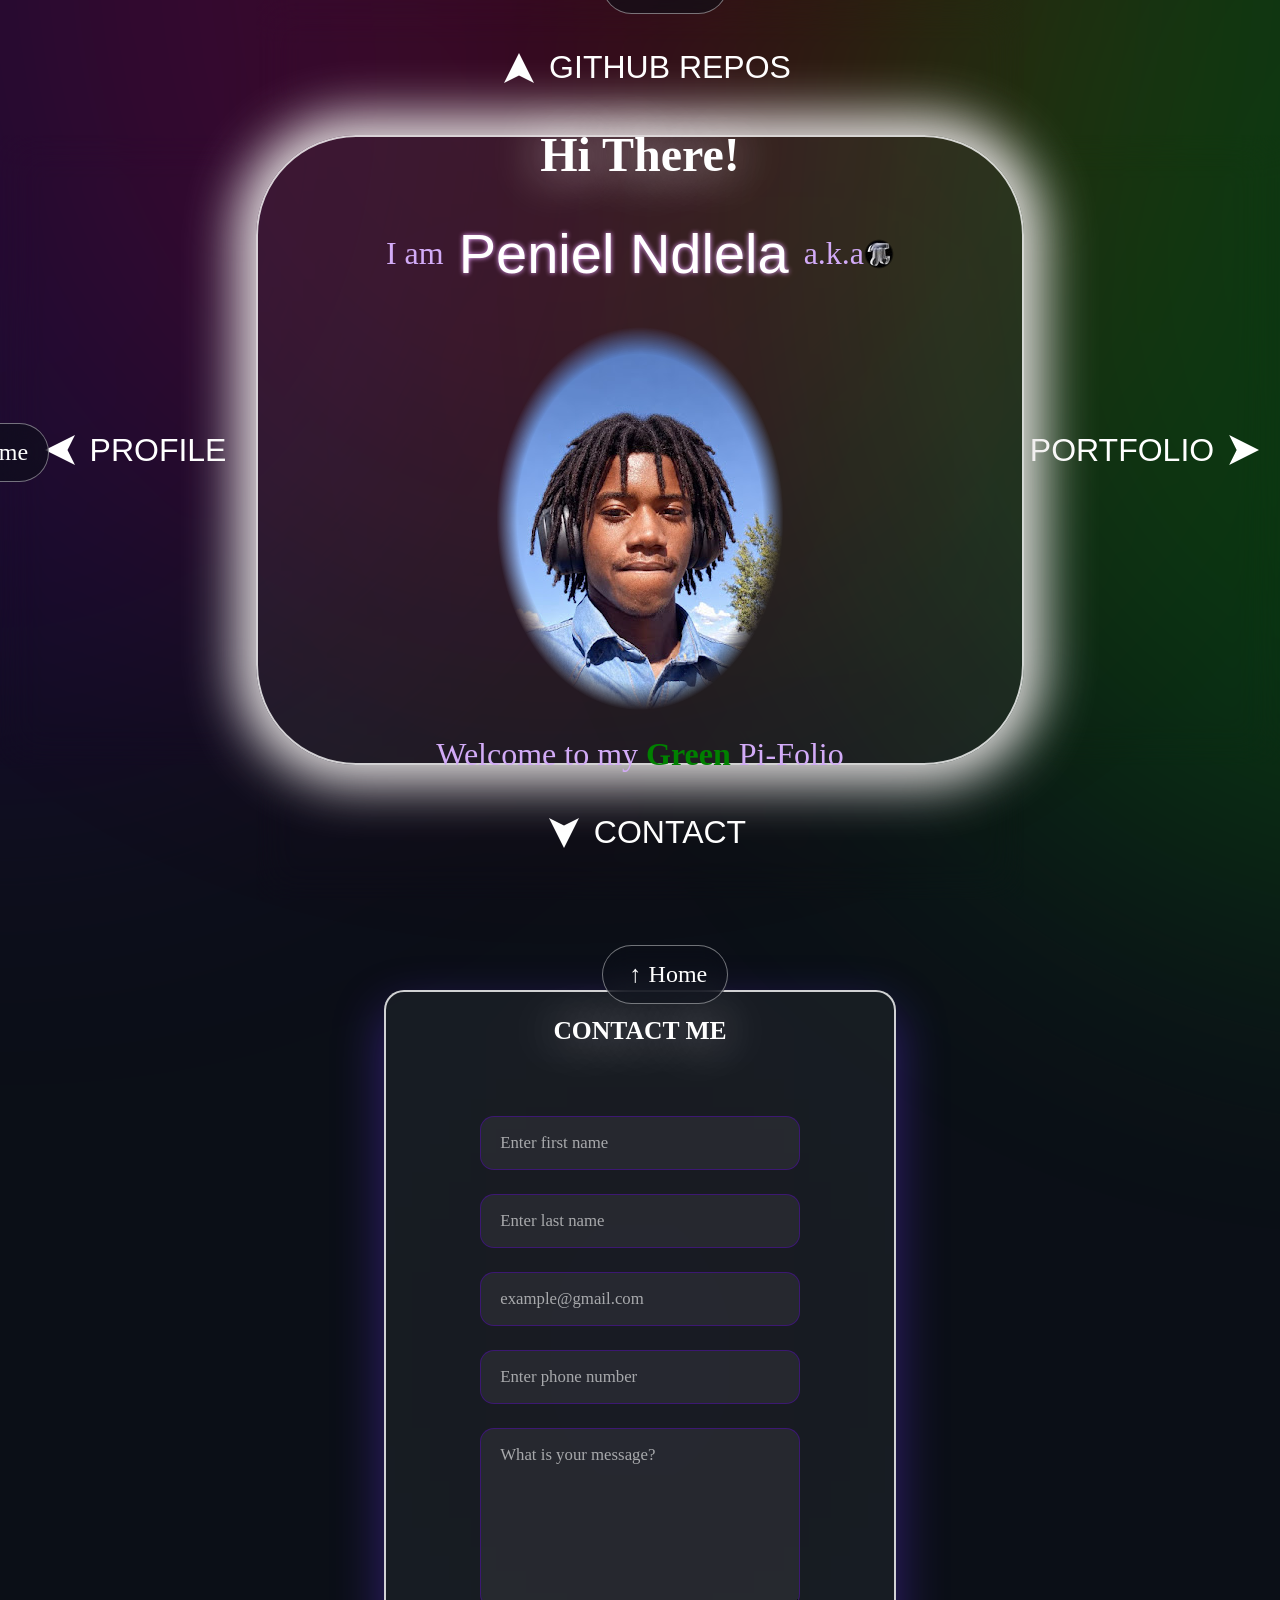
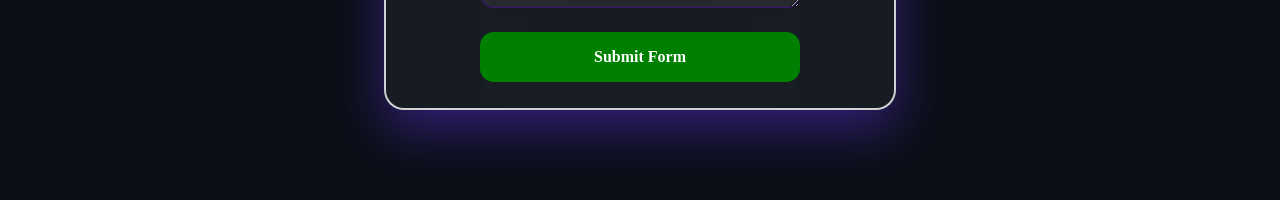
<file: index.html>
<!DOCTYPE html>
<html lang="en">
<head>
    <meta charset="UTF-8">
    <meta name="viewport" content="width=device-width, initial-scale=1.0">
    <title>Green Portfolio</title>
    <!-- referring all the css files for styling -->
    <link rel="icon" href="assets/icons/favicon.jpg">

    <link rel="stylesheet" href="https://cdn.datatables.net/2.3.3/css/dataTables.dataTables.min.css">

    <link rel="stylesheet" href="css/base.css">
    <link rel="stylesheet" href="css/home.css">
    <link rel="stylesheet" href="css/layout.css">
    <link rel="stylesheet" href="css/contact.css">
    <link rel="stylesheet" href="css/profile.css">
    <link rel="stylesheet" href="css/components.css">
    <link rel="stylesheet" href="css/portfolio.css">
    <link rel="stylesheet" href="css/github-repos.css">
</head>
<body>
    <div id="canvas">

        <!-- glow elements -->
        <div class="glow glow-red orb"></div>
        <div class="glow glow-purple orb"></div>
        <div class="glow glow-green orb"></div>

        <section id="home" class="viewport">
            <div class="home-container"> 
                <!-- the navigation -->
                <div class="up nav" data-page="repos">
                    <span id="up-arrow" class="nav-arrow"></span>
                    GITHUB REPOS
                </div>
                <div class="left nav" data-page="profile">
                    <span id="left-arrow" class="nav-arrow"></span>
                    PROFILE
                </div>
                <div class="right nav" data-page="portfolio">
                    PORTFOLIO
                    <span id="right-arrow" class="nav-arrow"></span>
                </div>
                <div class="down nav" data-page="contact">
                    <span id="down-arrow" class="nav-arrow"></span>
                    CONTACT
                </div>

                <!-- Home page content-->
                <div class="home-center center glass">
                    <h1>Hi There!</h1>
                    <div id="my_name">
                        <p>I am</p><span>Peniel Ndlela </span><p>a.k.a </p><img src="assets/icons/favicon.jpg">
                    </div>
                    <div>
                        <img id="rasta-man" src="assets/images/me2.png" alt="a picture of me">
                    </div>
                    <p title="Pi-Folio is simply a word play combining my nickname (Pi) and the word (Portfolio) to make its unique name">Welcome to my <b>Green</b> Pi-Folio</p>
                </div>
            </div>
        </section>

        <!-- PROFILE PAGE -->
        <section id="profile" class="viewport">
            <button class="home-fab" type="button" aria-label="Return to home"><span class="home-fab-icon" aria-hidden="true"></span>→<span>Home</span></button>
            <div class="profile-container center">
                <h1>Profile</h1>
                <div class="me">
                    <div id="salute"><p>Are you a recruiter / employer? Perharps a client / collaborator? Or rather my peer...</p></div>
                    <div><img src="assets/images/me.jpg"></div>
                </div>
                <div class="about-me glass">
                    Software developer student with a strong foundation in Agile and Scrum methodologies, experienced in providing project, design, and programming assistance.
                    Skilled in Java, Python, HTML, CSS, and Tailwind CSS, with a creative and innovative approach to software development.
                </div>

                <div style="margin-top:70px">
                    <iframe class="glass"
                            width="900" height="600"
                            src="https://www.youtube.com/embed/JC2Mglh_Hsk"
                            title="Green Enterprise Solutions 2021 Induction" frameborder="0"
                            allow="autoplay; encrypted-media; picture-in-picture;"
                            referrerpolicy="strict-origin-when-cross-origin"
                            allowfullscreen>
                    </iframe>
                </div>

                <div class="education">
                    <div class="edu-card glass">
                        <h2>Bachelor of Computer Science</h2>
                        <h3>(Software Development)</h3>

                        <p class="institution">Namibia University of Science and Technology</p>

                        <span class="duration">2023 – Present </span>

                        <p class="description">
                            Currently pursuing a Bachelor of Computer Science with a focus on
                            software development, web application development, and modern
                            software engineering practices.
                        </p>
                    </div>

                    <div class="edu-card glass">
                        <h2>High School Diploma</h2>

                        <p class="institution">Caprivi Senior Secondary School</p>

                        <span class="duration">
                            Graduated 2021
                        </span>

                        <p class="description">
                            Awarded the Namibia Senior Secondary Advanced Subsidiary Certificate
                            (NSSCAS), Grade 12.
                        </p>
                    </div>
                </div>
                <div class="acchievements"></div>
            </div>
        </section>

        <!-- GITHUB PAGE -->
        <section id="github-repos" class="viewport">
            <button class="home-fab" type="button" aria-label="Return to home"><span class="home-fab-icon" aria-hidden="true"></span>↓<span>Home</span></button>
            <h1>Github Repositories</h1>
            <p>My Github Repositories displayed with more details. This is a demo of AJAX data-table implementation</p>
            <div class="data-section glass center">
                <div class="table-wrapper">
                    <table id="git-repo-table">
                        <thead>
                            <tr>
                                <th>Repository</th>
                                <th>Description</th>
                                <th>Languages</th>
                                <th>Visibility</th>
                                <th>Created</th>
                                <th>Updated</th>
                            </tr>
                        </thead>

                        <tbody id="repo-data">
                        </tbody>
                    </table>
                </div>
                <div class="table-footer"></div>
            </div>
        </section>

        <!-- PORTFOLIO PAGE -->
        <section id="portfolio" class="viewport">
            <button class="home-fab" type="button" aria-label="Return to home"><span class="home-fab-icon" aria-hidden="true"></span>←<span>Home</span></button>
            <div class="portfolio-page">
                <header class="portfolio-header">
                    <span class="eyebrow">My Work</span>
                    <h1>Portfolio</h1>
                    <p>This page is a collection of practical applications I built to make everyday work clearer, faster, and easier to manage.</p>
                </header>

                <section class="featured-project glass" aria-labelledby="featured-title">
                    <div class="featured-info">
                        <span class="eyebrow">Featured project · 01</span>
                        <h2 id="featured-title">Piler</h2>
                        <p>A desktop file organiser that tidies selected file types into category folders with a simple, guided interface.</p>
                        <p class="project-problem"><strong>The problem:</strong> Unsorted files quickly turn a desktop into a cluttered workspace. Piler lets a user select a source, category, extension, and destination—then organises matching files in one action.</p>
                        <div class="tags" aria-label="Technologies used">
                            <span>Python</span><span>PyQt5</span><span>os</span><span>shutil</span>
                        </div>
                        <div class="project-actions">
                            <a class="project-btn" href="https://github.com/pithon3-142/piler" target="_blank" rel="noreferrer">View source <span aria-hidden="true">↗</span></a>
                        </div>
                    </div>
                    <div class="preview-window" aria-label="Piler desktop app preview">
                        <div class="window-bar"><span></span><span></span><span></span><b>Pi-Filer · Ultimate File Organizer</b></div>
                        <div class="piler-preview">
                            <h3>piler</h3><p>Organize any type of your files. It's easy, quick and seamless.</p>
                            <div class="piler-step"><span>1</span><b>Select Source</b><small>Desktop / Downloads</small></div>
                            <div class="piler-selects"><span>Image</span><span>.png</span></div>
                            <div class="piler-step"><span>2</span><b>Select Target</b><small>Documents / Organised</small></div>
                            <div class="piler-organize">Organize files <b>→</b></div>
                        </div>
                    </div>
                </section>

                <section class="projects" aria-labelledby="projects-title">
                    <div class="section-heading"><div><span class="eyebrow">What I've built</span><h2 id="projects-title">Projects</h2></div><p>Click a project to explore the challenge, approach, and outcome.</p></div>
                    <div class="project-grid">
                        <button class="project-card glass active" type="button" data-project="piler"><span class="project-number">01</span><h3>Piler</h3><p>Tidy selected desktop files into organised category folders.</p><span class="card-link">View project <b>→</b></span></button>
                        <button class="project-card glass" type="button" data-project="invoice"><span class="project-number">02</span><h3>TK Invoice Generator</h3><p>Create polished invoices with automatic totals and client records.</p><span class="card-link">View project <b>→</b></span></button>
                        <button class="project-card glass" type="button" data-project="excel-logger"><span class="project-number">03</span><h3>Green Excel Logger</h3><p>Process attendance logs into clear, organised Excel reports.</p><span class="card-link">View project <b>→</b></span></button>
                    </div>
                </section>

                <section aria-labelledby="data-title">
                    <div class="data-section glass">
                        <div class="data-header"><div><span class="eyebrow">Interactive technical demonstration</span><h2 id="data-title">Live project data</h2></div><span id="dataCount" class="data-count" aria-live="polite"></span></div>
                        <div class="data-controls">
                            <label class="search-field" for="projectSearch"><span>⌕</span><input id="projectSearch" type="search" placeholder="Search projects" autocomplete="off"></label>
                            <label class="filter-field" for="statusFilter">Status <select id="statusFilter"><option value="all">All</option><option value="Complete">Complete</option><option value="In progress">In progress</option></select></label>
                        </div>
                        <div class="table-wrapper">
                            <table>
                                <thead>
                                    <tr>
                                        <th>
                                            <button class="sort-button" type="button" data-sort="id">ID <span>↕</span></button>
                                        </th>
                                        <th>
                                            <button class="sort-button" type="button" data-sort="project">Project <span>↕</span></button>
                                        </th>
                                        <th>
                                            <button class="sort-button" type="button" data-sort="technology">Technology <span>↕</span></button>
                                        </th>
                                        <th>
                                            <button class="sort-button" type="button" data-sort="status">Status <span>↕</span></button>
                                        </th>
                                    </tr>
                                </thead>

                                <tbody id="projectData">
                                </tbody>
                            </table>
                        </div>
                    </div>

                    <div class="table-footer"><p><span class="live-dot"></span>Loaded with fetch-style client-side data</p><div id="pagination" class="pagination" aria-label="Project data pages"></div>
                </section>

                <section id="project-details" class="project-details glass" aria-labelledby="details-title">
                    <div><span class="eyebrow">Project details</span><h2 id="details-title">Piler</h2></div>
                    <div id="detailContent" class="detail-grid"></div>
                </section>
            </div>
        </section>

        <!-- CONTACT ME PAGE -->
        <section id="contact" class="viewport">
            <button class="home-fab" type="button" aria-label="Return to home"><span class="home-fab-icon" aria-hidden="true"></span>↑<span>Home</span></button>

            <div class="contact-container glass">

                <h1>CONTACT ME</h1>
                <form id="contact_form" class="">
                    <input class="" type="text" id="fn" name="first_name" placeholder="Enter first name" required>
                    <input class="" type="text" id="ln" name="last_name" placeholder="Enter last name" required>
                    <input class="" type="email" id="email" name="email" placeholder="example@gmail.com" required autocomplete="email">
                    <input class="" type="tel" id="phone" name="phone" placeholder="Enter phone number">
                    <textarea class="" type="text" id="query" name="query" placeholder="What is your message?" required></textarea>
                    <button class="" type="submit">Submit Form</button>
                </form>
            </div>
        </section>
    </div>

    <!-- sourcing the javascript files -->
    <script src="https://code.jquery.com/jquery-3.7.1.min.js"></script>
    <script src="https://cdn.datatables.net/2.3.3/js/dataTables.min.js"></script>

    <script src="js/animations.js"></script>
    <script src="js/navigation.js"></script>
    <script src="js/portfolio.js"></script>
    <script src="js/github.js"></script>
    <script src="js/home-buttons.js"></script>
</body>
</html>
</file>
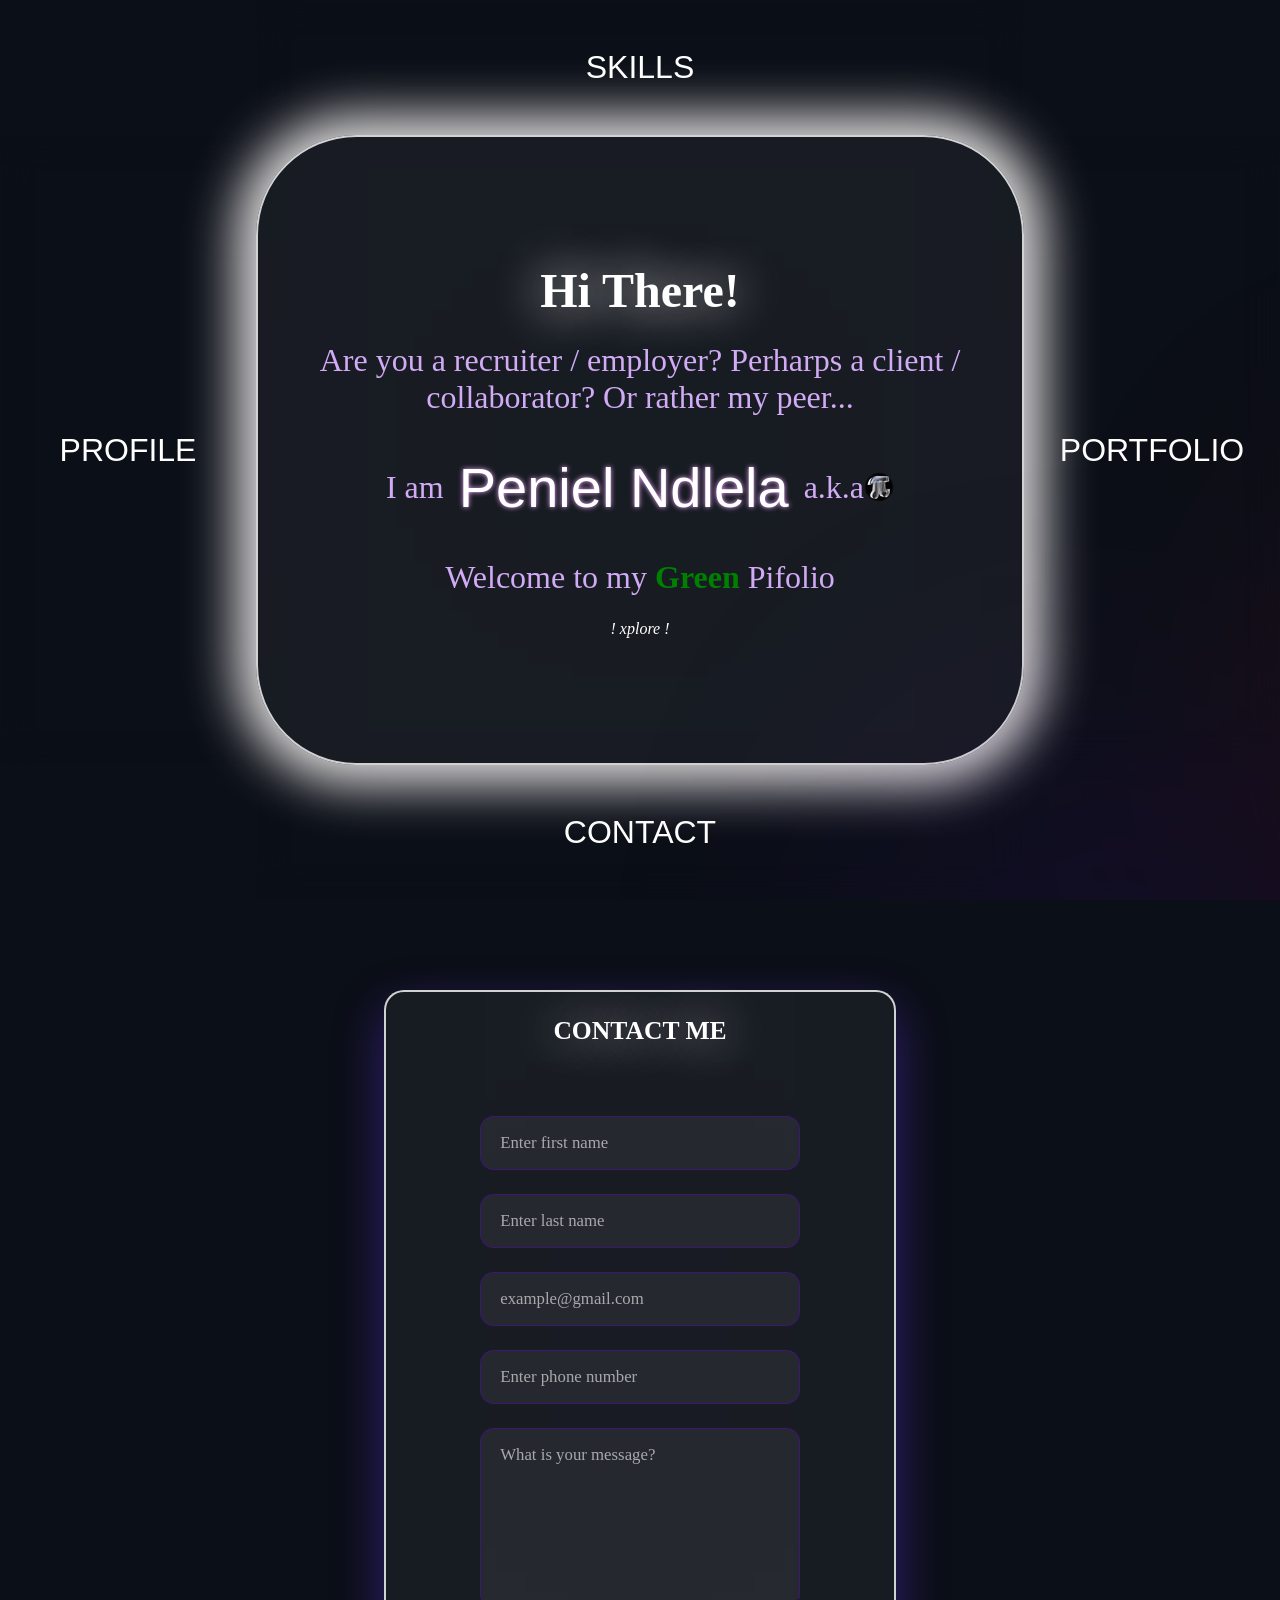
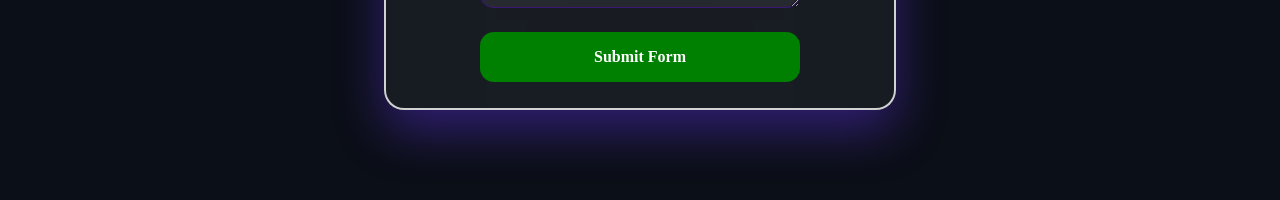
<file: sections/index.html>
<!DOCTYPE html>
<html lang="en">
<head>
    <meta charset="UTF-8">
    <meta name="viewport" content="width=device-width, initial-scale=1.0">
    <title>Green Portfolio</title>
    <link rel="stylesheet" href="../css/base.css">
    <link rel="stylesheet" href="../css/home.css">
    <link rel="stylesheet" href="../css/layout.css">
    <link rel="stylesheet" href="../css/contact.css">
    <link rel="stylesheet" href="../css/profile.css">
    <link rel="stylesheet" href="../css/components.css">
</head>
<body>
        <!-- 
        <script src="https://code.jquery.com/jquery-3.7.1.min.js"></script>
        <script src="../js/canvas.js"></script>
        <script src="../js/navigation.js"></script>
        <script src="../js/animations.js"></script> 
        -->
    <div id="canvas">   
        <section id="home" class="viewport">
        <div class="home-container">
            <!-- the navigation -->
            <div class="up nav" data-page="skills">SKILLS</div>
            <div class="left nav" data-page="profile">PROFILE</div>
            <div class="right nav" data-page="portfolio">PORTFOLIO</div>
            <div class="down nav" data-page="contact">CONTACT</div>

            <!-- Home page content-->
            <div class="home-center center glass">
                <h1>Hi There!</h1>
                <p>Are you a recruiter / employer? Perharps a client / collaborator? Or rather my peer...</p>
                <div id="my_name">
                    <p>I am</p><span>Peniel Ndlela</span><p>a.k.a</p><img src="../assets/icons/favicon.jpg">
                </div>
                <p>Welcome to my <b>Green</b> Pifolio</p>
                <em>! xplore !</em>
            </div>

            <!-- glow elements -->
            <div class="glow glow-red orb"></div>
            <div class="glow glow-purple orb"></div>
        </div>
        </section>

        <!-- PROFILE PAGE -->
        <section id="profile" class="viewport">
            <div class="profile-container center">
                <h1>Profile</h1>
                <div class="me">
                    <div id="salute"><p>Hello ... Again !</p><p>Yeah, I know !</p><p>Just get it over with already</p></div>
                    <div><img src="../assets/images/me.jpg"></div>
                </div>
                <div class="about-me glass">I am software developer student. Throughout my academic journey, I have established a background in agile and scrum development methodologies. 
                    It is very important for you to take note that I am quite skilled in providing project, design, and programming assistance and also innovative, 
                    with satisfactory experience in programming languages such as Java, Python, and Web Markup Languages (HTML and CSS, well... you can add TailwindCSS to that list, 
                    simply because this is what this site is majorly styled with).
                </div>

                <div style="margin-top:70px">
                    <iframe class="glass"
                        width="900" height="600" 
                        src="https://www.youtube.com/embed/JC2Mglh_Hsk" 
                        title="Green Enterprise Solutions 2021 Induction" frameborder="0" 
                        allow="autoplay; encrypted-media; picture-in-picture;" 
                        referrerpolicy="strict-origin-when-cross-origin" 
                        allowfullscreen>
                    </iframe>
                </div>
                        
                <div class="education">
                    <div class="edu-card glass">
                        <h2>Bachelor of Computer Science</h2>
                        <h3>(Software Development)</h3>

                        <p class="institution">Namibia University of Science and Technology</p>

                        <span class="duration">2023 – Present </span>

                        <p class="description">
                            Currently pursuing a Bachelor of Computer Science with a focus on
                            software development, web application development, and modern
                            software engineering practices.
                        </p>
                        </div>

                        <div class="edu-card glass">
                            <h2>High School Diploma</h2>

                            <p class="institution">Caprivi Senior Secondary School</p>

                            <span class="duration">
                                Graduated 2021
                            </span>

                            <p class="description">
                                Awarded the Namibia Senior Secondary Advanced Subsidiary Certificate
                                (NSSCAS), Grade 12.
                            </p>
                        </div>
                </div>
                <div class="acchievements"></div>
            </div>
        </section>

        <!-- SKILLS PAGE -->
        <section id="skills" class="viewport">
            <div></div>
        </section>

        <!-- PORTFOLIO PAGE -->
        <section id="portfolio" class="viewport">
            <div></div>
        </section>

        <!-- CONTACT ME PAGE -->
        <section id="contact" class="viewport">
            <div class="contact-container glass"> 

                <h1>CONTACT ME</h1>
                <form id="contact_form" class="">
                    <input class="" type="text" id="fn" name="first_name" placeholder="Enter first name" required>
                    <input class="" type="text" id="ln" name="last_name" placeholder="Enter last name" required>
                    <input class="" type="email" id="email" name="email" placeholder="example@gmail.com" required autocomplete="email">
                    <input class="" type="tel" id="phone" name="phone" placeholder="Enter phone number">
                    <textarea class="" type="text" id="query" name="query" placeholder="What is your message?" required></textarea>
                    <button class="" type="submit">Submit Form</button>
                </form> 
            </div>
        </section>
    </div> 

    <script src="../js/navigation.js"></script>
    <script src="../js/animations.js"></script>
</body>
</html>
</file>
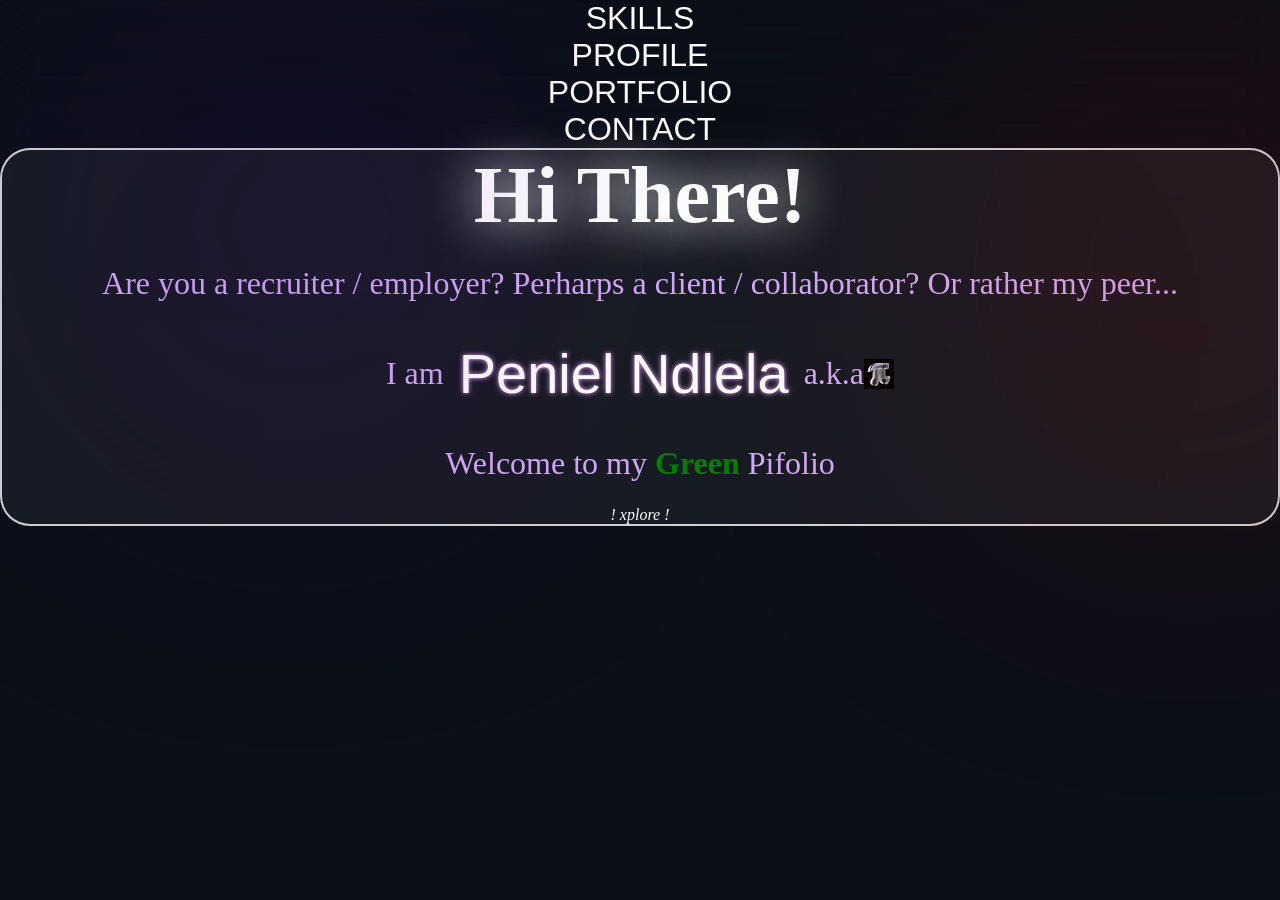
<file: sections/home.html>
<!DOCTYPE html>
<html lang="en">

<head>
    <meta charset="UTF-8">
    <meta name="viewport" content="width=device-width, initial-scale=1.0">
    <title>Home</title>
    <link rel="icon" href="../assets/icons/favicon.jpg">
    <link rel="stylesheet" href="../css/base.css">
    <link rel="stylesheet" href="../css/components.css">
    <link rel="stylesheet" href="../css/home.css">
    <link rel="stylesheet" href="../css/layout.css">
</head>

<body>
    <div class="home">
        <!-- the navigation -->
        <div class="up nav" data-page="skills">SKILLS</div>
        <div class="left nav" data-page="profile">PROFILE</div>
        <div class="right nav" data-page="portfolio">PORTFOLIO</div>
        <div class="down nav">CONTACT</div>

        <!-- Home page content-->
        <div class="home-center center glass">
            <h1>Hi There!</h1>
            <p>Are you a recruiter / employer? Perharps a client / collaborator? Or rather my peer...</p>
            <div id="my_name">
                <p>I am</p><span>Peniel Ndlela</span><p>a.k.a</p><img src="../assets/icons/favicon.jpg">
            </div>
            <p>Welcome to my <b>Green</b> Pifolio</p>
            <em>! xplore !</em>
        </div>

        <!-- glow elements -->
        <div class="glow glow-red orb"></div>
        <div class="glow glow-purple orb"></div>
    </div>
</body>
</html>
</file>
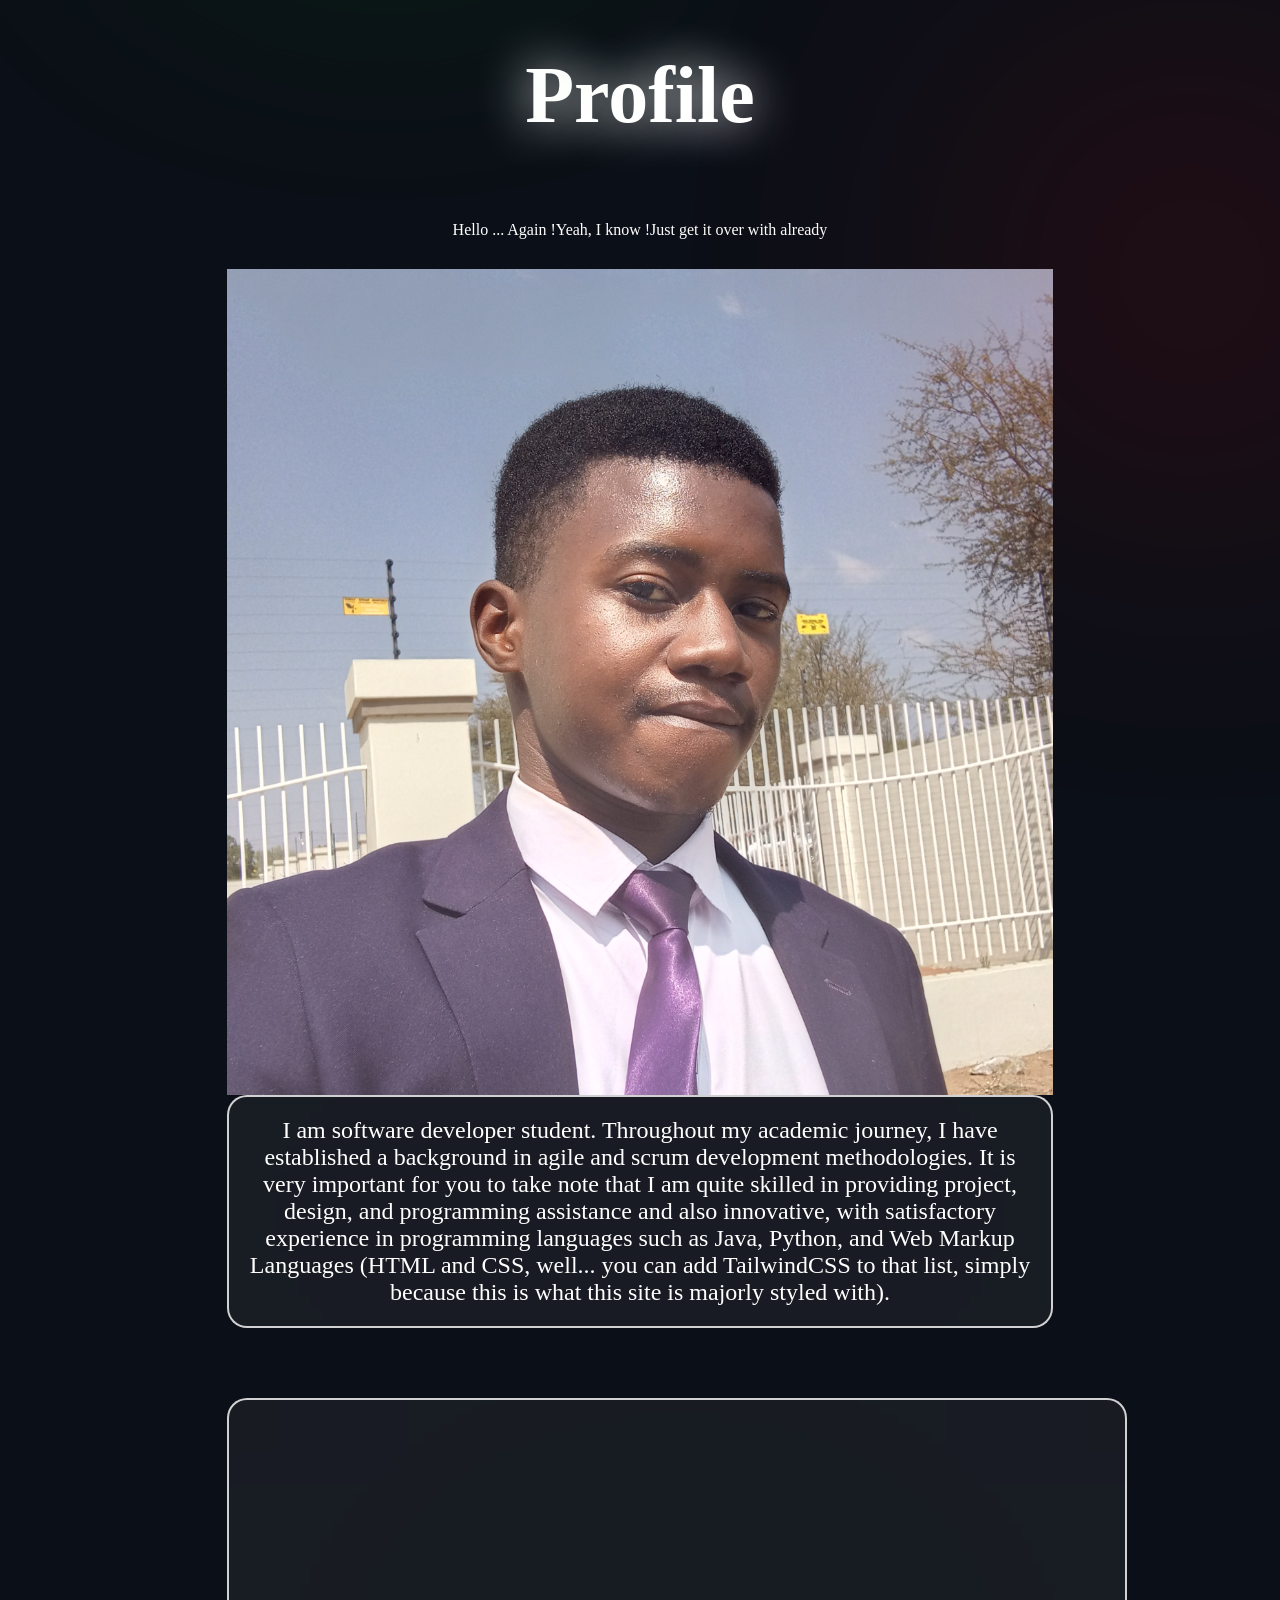
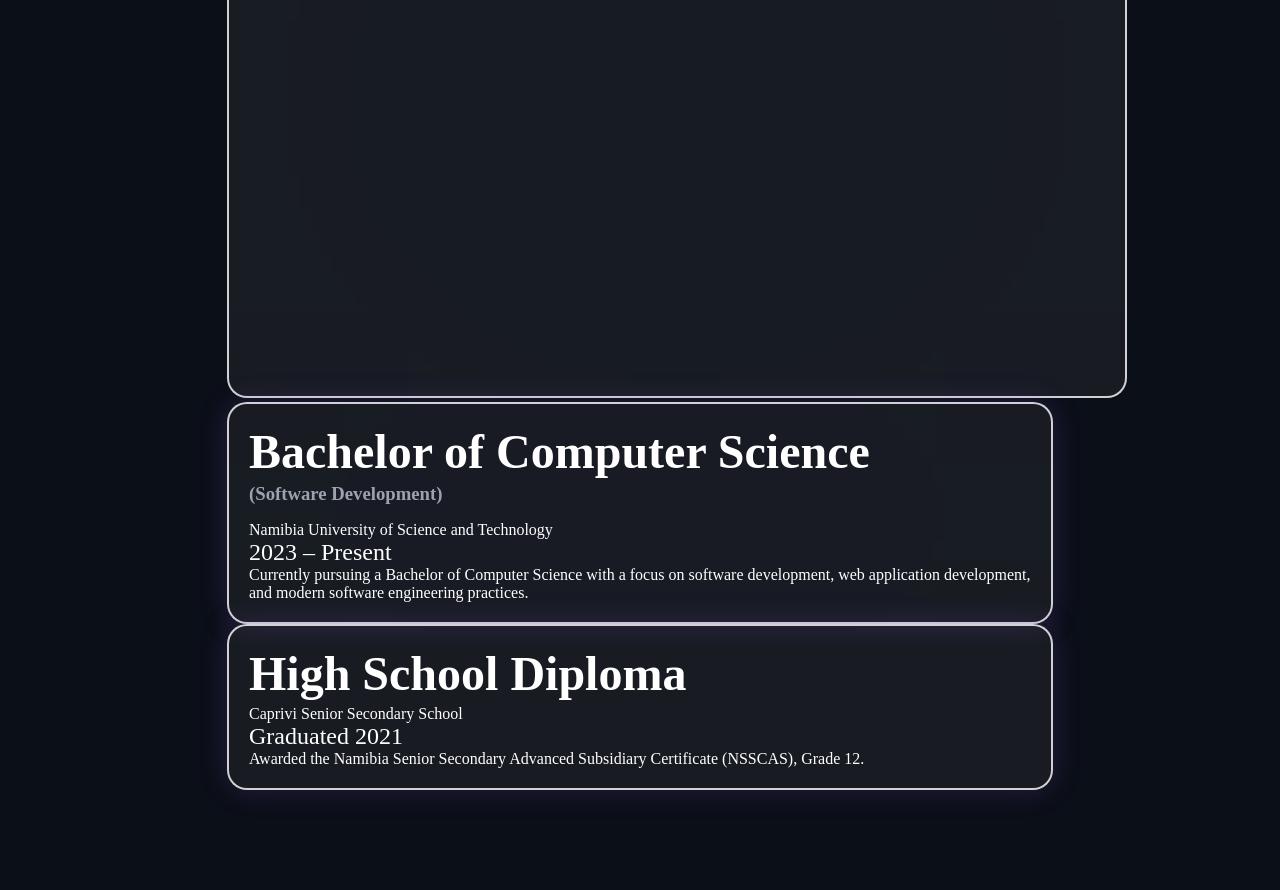
<file: sections/profile.html>
<!DOCTYPE html>
<html lang="en">
<head>
    <meta charset="UTF-8">
    <meta name="viewport" content="width=device-width, initial-scale=1.0">
    <title>Profile</title>
    <link rel="icon" href="../assets/icons/favicon.jpg">
    <link rel="stylesheet" href="../css/base.css">
    <link rel="stylesheet" href="../css/profile.css">
    <link rel="stylesheet" href="../css/components.css">
</head>

<body>
    <div  class="profile-container center">
        <h1>Profile</h1>
        <div class="me">
            <div id="salute"><p>Hello ... Again !</p><p>Yeah, I know !</p><p>Just get it over with already</p></div>
            <div><img src="../assets/images/me.jpg"></div>
        </div>
        <div class="about-me glass">I am software developer student. Throughout my academic journey, I have established a background in agile and scrum development methodologies. 
            It is very important for you to take note that I am quite skilled in providing project, design, and programming assistance and also innovative, 
            with satisfactory experience in programming languages such as Java, Python, and Web Markup Languages (HTML and CSS, well... you can add TailwindCSS to that list, 
            simply because this is what this site is majorly styled with).
        </div>

        <div style="margin-top:70px">
            <iframe class="glass"
                width="900" height="600" 
                src="https://www.youtube.com/embed/JC2Mglh_Hsk" 
                title="Green Enterprise Solutions 2021 Induction" frameborder="0" 
                allow="autoplay; encrypted-media; picture-in-picture;" 
                referrerpolicy="strict-origin-when-cross-origin" 
                allowfullscreen>
            </iframe>
        </div>
                
        <div class="education">
            <div class="edu-card glass">
                <h2>Bachelor of Computer Science</h2>
                <h3>(Software Development)</h3>

                <p class="institution">Namibia University of Science and Technology</p>

                <span class="duration">2023 – Present </span>

                <p class="description">
                    Currently pursuing a Bachelor of Computer Science with a focus on
                    software development, web application development, and modern
                    software engineering practices.
                </p>
                </div>

                <div class="edu-card glass">
                    <h2>High School Diploma</h2>

                    <p class="institution">Caprivi Senior Secondary School</p>

                    <span class="duration">
                        Graduated 2021
                    </span>

                    <p class="description">
                        Awarded the Namibia Senior Secondary Advanced Subsidiary Certificate
                        (NSSCAS), Grade 12.
                    </p>
                </div>
        </div>
            <div class="acchievements"></div>
        </div>

    <div class="glow glow-green orb"></div>
    <div class="glow glow-red orb"></div>

</body>
</html>
</file>
<file: css/base.css>
* {
    box-sizing: border-box;
    margin: 0;
    padding: 0;
}

html {
    scroll-behavior: smooth;
    scrollbar-width: none;
}

body {
    background-color: #0b0f17;
    color: white;
    min-height: 100vh;
    overflow: hidden;
    font-family: 
        'Poppins',
        'Segoe UI'
        sans-serif,
        -apple-system,
        system-ui;
}

button, input, textarea {
    font-family: inherit;
    font-size: inherit;
    padding: 5%;
}

a {
    text-decoration: none;
    color: inherit;
}

img {
    display: block;
    max-width: 100%;
    height: auto;
}

h1 {
    text-shadow: 0 0 50px white;
    font-size: 5rem;
    text-align: center
}

p {
    font-size: 1rem
}

.data-section th,
.data-section td {
    padding: 15px 12px;
    border-bottom: 1px solid rgba(255, 255, 255, .11);
    font-size: 1rem;
    text-align: left;
}

.data-section th {
    color: rgba(255, 255, 255, .52);
    font-size: 2rem;
    letter-spacing: .1em;
    text-transform: uppercase;
}

.data-section tbody tr {
    transition: background .2s;
}

.data-section tbody tr:hover {
    background: rgba(255, 255, 255, .3);
}
</file>
<file: css/home.css>
.home-container {
    display: grid;
    grid-template-columns: 20% 60% 20%;
    grid-template-rows: 15% 70% 15%;

    justify-content: center;
    align-content: center;

    height: 100vh;

    /* establish stacking context for absolutely-positioned glows */
    position: relative;
    overflow: hidden;

    /* area names must match the grid-area values set on child elements */
    grid-template-areas: 
        ". up ."
        "left center right"
        ". down .";
}

.up {
    grid-area: up;
    display: flex;
    justify-content: center;
    align-items: center;
}

#left {
    transform: translateX(50vw) translateY(30vh)
}

#right {
    transform: translateY(90%) translateX(1950px)
}

#up {
    transform: translateX(45%) translateY(-100px)
}

#down {
    transform: translateX(45%) translateY(-100px)
}

.left {
    grid-area: left;
    display: flex;
    justify-content: center;
    align-items: center
}

#up-arrow {
    transform: rotate(-90deg)
}

#down-arrow {
    transform: rotate(90deg)
}

#left-arrow {
    transform: rotate(180deg)
}

#right-arrow {
    transform: rotate(0deg)
}

.right {
    grid-area: right;
    display: flex;
    justify-content: center;
    align-items: center
}

.down {
    grid-area: down;
    display: flex;
    justify-content: center;
    align-items: center
}

.center {
    grid-area: center;
    display: flex;
    flex-direction: column;
    text-align: center;
    gap: 1.5rem;
    border-radius: 30px;
}

span {
    font-size: 3.5rem;
    font-family: 'Poppins', sans-serif;
    margin: 15px;
    color: white;
    text-shadow: 0 0 5px rgb(237, 164, 255);
}

#my_name {
    display: flex;
    justify-content: space-between;
    align-items: center;
}

#home .home-center {
    border-radius: 100px;
    box-shadow: 0 0 50px 20px rgba(233, 230, 230, 0.952);
    transition: all 1s ease-in-out;
}


#home h1 {
    font-family: 'Bell MT';
    font-size: 3rem;
    font-weight: bolder;
    color: rgb(255, 255, 255);
}

.home-center p {
    font-size: xx-large;
    color: rgb(210, 171, 247);
}

#home .home-center:hover {
    box-shadow: 0 0 100px  rgba(233, 230, 230, 1);
}

#home img {
    mask-image: radial-gradient(ellipse, black 60%, transparent 70%);
}

b {
    color: green;
}

@media (max-width: 700px) {
    .home-container {
        grid-template-columns: 1fr;
        grid-template-rows: auto 1fr auto;
        grid-template-areas:
            "up"
            "center"
            "down";
        padding: 20px 16px;
    }

    .left, .right { position: absolute; top: 50%; }
    .left { left: 12px; }.right { right: 12px; }
    .nav { font-size: clamp(1rem, 4vw, 1.4rem); }
    #home .home-center { 
        width: 100%; 
        max-width: 420px; 
        justify-self: center; 
        border-radius: 34px; 
                         padding: 28px 18px; }

    #home h1 { font-size: 2.35rem; }

    #my_name { justify-content: center; flex-wrap: wrap; gap: 4px; }
    #my_name span { 
        margin: 0 5px; 
        font-size: clamp(1.55rem, 7vw, 2.3rem); }
    #my_name img { width: 30px; }
}
</file>
<file: css/layout.css>
.viewport {
    width: 100vw;
    height: 100vh;
    position: relative;
    overflow-x: hidden;
    overflow-y: auto;
}

.viewport::-webkit-scrollbar {
    display: none;
}

#canvas {
    width: 300vw;
    height: 300vh;

    position: absolute;

    display: grid;
    grid-template-columns: repeat(3, 100vw);
    grid-template-rows: repeat(3, 100vh);

    transform: translate(-100vw, -100vh);

    transition: transform 1.5s cubic-bezier(0.4, 0, 0.2, 0.9);
}

#github-repos {
    grid-column: 2;
    grid-row: 1;
}

#profile {
    grid-column: 1;
    grid-row: 2;
}

#home {
    grid-column: 2;
    grid-row: 2;
}

#portfolio {
    grid-column: 3;
    grid-row: 2;
}

#contact {
    grid-column: 2;
    grid-row: 3;
}
</file>
<file: css/contact.css>
#contact {
    display: flex;
    justify-content: center;
}

.contact-container {
    align-items: center;
    justify-content: center;
    width: 40%;
    height: 80%;
    max-width: 1000px;
    margin: auto;
    padding: 1.5rem;
    background: rgba(255, 255, 255, 0.05);
    backdrop-filter: blur(16px);
    border: 1px solid rgba(255, 255, 255, 0.08);
    border-radius: 24px;
    box-shadow: 0 20px 50px rgba(108, 55, 255, 0.4);
}

#contact h1 {
    text-shadow: 0 0 50px white;
    text-align: center;
    font-size: 2cqw;
}

#contact_form {
    display: grid;
    grid-template-columns: 1;
    gap: 1.5rem;
    padding: 70px;
}

#contact_form input,
#contact_form textarea {
    width: 100%;
    padding: 1rem 1.2rem;
    border-radius: 14px;
    border: 1px solid rgba(84, 8, 183, 0.489);
    background: rgba(255, 255, 255, 0.06);
    color: white;
    font-size: 1.05rem;
    transition: 0.3s ease;
    outline: none;
    font-family: 'Times New Roman', Times, serif;
}

#contact_form input::placeholder,
#contact_form textarea::placeholder {
    color: rgba(255, 255, 255, 0.6);
}

#contact_form input:focus,
#contact_form textarea:focus {
    border-color: #0aba01;
    box-shadow: 0 0 0 4px rgba(79, 156, 255, 0.15);
    background: rgba(255, 255, 255, 0.08);
}

#contact_form textarea {
    grid-column: 1 / -1;
    min-height: 180px;
    resize: vertical;
}

#contact_form button {
    grid-column: 1 / -1;
    padding: 1rem;
    border: none;
    border-radius: 14px;
    background: green;
    color: white;
    font-size: 1rem;
    font-weight: 600;
    cursor: pointer;
    transition: 0.25s ease;
}

#contact_form button:hover {
    background: green;
    transform: translateY(-2px);
    box-shadow: 0 0 20px 5px green;
}

#contact_form button:active {
    transform: translateY(0);
}

@media (max-width: 700px) {
    #contact { display: block; padding: 74px 16px 24px; }
    .contact-container { width: 100%; padding: 1.4rem; }
    #contact_form { gap: 1rem; margin-top: 24px; padding: 0; }
    #contact h1 { font-size: clamp(2.2rem, 11vw, 3.5rem); }
    #contact_form {
        grid-template-columns: 1fr;
    }

    #contact_form textarea,
    #contact_form button {
        grid-column: auto;
    }

}
</file>
<file: css/profile.css>
@import url('components.css');

.profile-container {
    position: relative;
     padding: 50px;
     display: flex;
     flex-direction: column;
     width: 100%;
     margin-bottom: 50px;
}

.profile-container > div  {
    width: 70%;
}

.me {
    display:flex;
    flex-direction: column;
    justify-content:space-around;
    align-items: center;
    margin-top: 80px;
    width: 100%;
}

.me p {
    margin-bottom: 30px;
}

#profile img {
    width: 400px;
    height: auto;
    border-radius: 80%;
    background: green;
    box-shadow: 0 0 50px 5px white;
    transition: all 0.5s ease-in;
}

#profile img:hover {
    transform: scale(1.2);
    border-radius: 25%;
    box-shadow: 0 0 100px 5px rgb(131, 101, 213);
}

#salute {
    display:flex;
    font-size: x-large;
    justify-content: center;
    align-items: center;
}

#profile div {
    margin-bottom: 70px;
}

.about-me {
    padding: 20px;
    font-size: x-large;
    text-align: center;
}

.edu-card {
    display: column;
    align-items: center;
    padding: 20px;
    border-color:rgba(139,92,246,.5);
    box-shadow: 0 0 30px rgba(139,92,246,.2);

}

.edu-card:hover{
    transform:translateY(-6px);
    border-color:rgba(95, 34, 238, 0.5);
    box-shadow: 0 0 30px rgba(139,92,246,.2);
}

.edu-card h2{
    font-size: 3rem;
    margin-bottom: .25rem;
}

.edu-card h3{
    color:#9ca3af;
    font-weight: bold;
    margin-bottom:1rem;
}

.edu-card span {
    font-size: 1.5rem
}

#profile iframe { 
    width: 100%; 
    aspect-ratio: 3 / 2; 
}

@media (max-width: 700px) {
    .profile-container { padding: 70px 18px 32px; margin-bottom: 0; }
    #profile h1 { font-size: clamp(2.5rem, 12vw, 4rem); }
    .me { margin-top: 38px; }.me p, #profile div { margin-bottom: 30px; }
    #profile img { width: min(260px, 75vw); }
    #salute { font-size: 1rem; text-align: center; line-height: 1.6; }
    .about-me { width: 100%; padding: 18px; font-size: 1rem; line-height: 1.65; }
    .edu-card { width: 100%; }.edu-card h2 { font-size: 1.2rem; }
}
</file>
<file: css/components.css>
:root {
    /*background*/
    --bg-primary: #0b0f17;
    --bg-secondary: #272829;
    /*glass background*/
    --bg-glass: rgba(150, 150, 150, 0.1);
    --border-glass: rgba(255, 255, 255, 0.8);
    /*glow colors*/
    --glow-primary: #5000a1;
    --glow-secondary: #d10000;
    --glow-tertiary: #09d900;
    --transition: all 0.2s ease-in;
}

@keyframes heartbeat {
    0% {
        transform: scale(1)
    }

    25% {
        transform: scale(1.5)
    }

    50% {
        transform: scale(1)
    }

    75% {
        transform: scale(2)
    }

    100% {
        transform: scale(1)
    }
}

.center {
    display: flex;
    justify-content: center;
    align-items: center
}

.glass {
    background: var(--bg-glass);
    border: 2px solid var(--border-glass);
    backdrop-filter: blur(500px);
    -webkit-backdrop-filter: blur(500px);
    border-radius: 20px;
}

.glass:hover {
    backdrop-filter: blur(100px);
    background: rgba(0, 0, 0, 0.8);
    border-color: white;
}

.glow {
    border-radius: 75%;
    width: 30%;
    height: 50%;
    opacity: .2;
    pointer-events: none;
    filter: blur(150px);

    transition: transform 5s ease-in-out;
}

.glow-purple {
    background: var(--glow-primary);
    position: absolute;
    top: 0px;
    left: 100px;
}

.glow-red {
    position: absolute;
    top: 50px;
    left: 1000px;
    background: var(--glow-secondary);
}

.glow-green {
    position: absolute;
    bottom: 1000px;
    right: 700px;
    background: var(--glow-tertiary);
}

.interactive {
    transition: all 0.3s ease;
}

.nav {
    font-family: Impact, Haettenschweiler, 'Arial Narrow Bold', sans-serif;
    font-size: 2rem;
    backdrop-filter: blur(20px);
    transition: all 2s ease-in-out;
}

.nav:hover {
   transform: scale(1.1);
   transition: var(--transition);
   text-shadow: 0 0 20px white;
   cursor: pointer;
}
.nav:hover #up-arrow {
    transform: rotate(-90deg) translateX(20px)
}
.nav:hover #down-arrow {
    transform: rotate(90deg) translateX(20px)
}
.nav:hover #left-arrow {
    transform: rotate(180deg) translateX(20px)
}
.nav:hover #right-arrow {
    transform: rotate(0deg) translateX(20px)
}

.nav-arrow {
    width: 30px;
    height: 30px;
    background: white;
    clip-path: polygon( 0 0, 100% 50%, 0 100%, 25% 50% );
}

.home-fab {
    position: fixed;
    z-index: 5;
    display: inline-flex;
    align-items: center;
    gap: 7px;
    padding: 15px 20px;
    border: 1px solid rgba(255, 255, 255, .42);
    border-radius: 50px;
    background: rgba(11, 15, 23, .58);
    color: white;
    backdrop-filter: blur(14px);
    -webkit-backdrop-filter: blur(14px);
    cursor: pointer;
    font-size: 1.5rem;
    transition: transform .2s ease, background .2s ease;
}

.home-fab:hover {
    background: rgba(80, 0, 161, .48);
}

.home-fab span {
    margin: 0;
    color: inherit;
    font-family: inherit;
    font-size: inherit;
    font-weight: inherit;
    text-shadow: none;
}

.home-fab-icon {
    color: #cbbdff !important;
    font-size: 1.05rem !important;
}

#github-repos .home-fab {
    top: 95vh;
    left: 49%;
}

#profile .home-fab {
    top: 49%;
    left: 93vw;
}

#portfolio .home-fab {
    top: 49%;
    left: 203vw;
}

#contact .home-fab { 
    top: 205vh; 
    left: 49%; 
}

#github-repos .home-fab:hover { 
    transform: translateY(20%);
}

#contact .home-fab:hover { 
    transform: translateY(-20%);
}

#profile .home-fab:hover {
    transform: translateX(20%);
}

#portfolio .home-fab:hover {
    transform: translateX(-20%);
}

@media (max-width: 700px) {
    #profile .home-fab, #portfolio .home-fab { top: 18px; }
    #profile .home-fab { right: 14px; }
    #portfolio .home-fab { left: 14px; }
    #skills .home-fab { bottom: 14px; }
    #contact .home-fab { top: 14px; }
}
</file>
<file: css/portfolio.css>
.portfolio-page {
    width: min(1160px, 90%);
    margin: auto;
    padding: 78px 0 100px;
}

.portfolio-header {
    max-width: 690px;
    margin: 0 auto 62px;
    text-align: center;
}

.portfolio-header h1 {
    margin: 12px 0 18px;
    font-size: clamp(3rem, 7vw, 5.5rem);
    line-height: .95;
    letter-spacing: -.05em;
}

.portfolio-header p,
.section-heading > p {
    color: rgba(255, 255, 255, .72);
    line-height: 1.75;
}

.eyebrow {
    color: #a98af5;
    font-size: .7rem;
    font-weight: 700;
    letter-spacing: .18rem;
    text-transform: uppercase;
}

.featured-project {
    display: grid;
    grid-template-columns: 1.05fr .95fr;
    gap: 48px;
    margin-bottom: 92px;
    padding: clamp(24px, 5vw, 48px);
    border-color: rgba(255, 255, 255, .27);
}

.featured-info {
    display: flex;
    flex-direction: column;
    align-items: flex-start;
    justify-content: center;
}

.featured-info h2 {
    margin: 14px 0 18px;
    font-size: clamp(2.25rem, 4vw, 3.5rem);
    line-height: 1.06;
    letter-spacing: -.04em;
}

.featured-info p {
    color: rgba(255, 255, 255, .8);
    line-height: 1.7;
}

.featured-info .project-problem {
    margin-top: 14px;
    color: rgba(255, 255, 255, .63);
    font-size: .94rem;
}

.featured-info strong {
    color: #fff;
}

.tags,
.project-actions,
.piler-selects,
.pagination {
    display: flex;
}

.tags,
.project-actions {
    flex-wrap: wrap;
}

.tags {
    gap: 8px;
    margin: 24px 0;
}

.tags span {
    padding: 7px 11px;
    border: 1px solid rgba(255, 255, 255, .18);
    border-radius: 50px;
    background: rgba(255, 255, 255, .05);
    color: rgba(255, 255, 255, .8);
    font-size: .75rem;
}

.project-actions {
    gap: 10px;
}

.project-btn {
    display: inline-flex;
    align-items: center;
    gap: 6px;
    width: fit-content;
    padding: 11px 17px;
    border: 1px solid rgba(255, 255, 255, .38);
    border-radius: 50px;
    background: transparent;
    color: white;
    cursor: pointer;
    font-size: .86rem;
    transition: .25s ease;
}

.project-btn:hover {
    background: rgba(255, 255, 255, .1);
    transform: translateY(-2px);
}

.project-btn-primary {
    border-color: #f3f0ff;
    background: #f3f0ff;
    color: #20183c;
    font-weight: 700;
}

.project-btn-primary:hover {
    border-color: #bba7fb;
    background: #bba7fb;
}

.preview-window {
    align-self: stretch;
    min-height: 350px;
    overflow: hidden;
    border: 1px solid rgba(255, 255, 255, .19);
    border-radius: 17px;
    background: radial-gradient(circle at 80% 6%, rgba(116, 67, 231, .38), transparent 38%), #111221;
    box-shadow: inset 0 1px rgba(255, 255, 255, .1);
}

.window-bar {
    display: flex;
    align-items: center;
    gap: 7px;
    padding: 13px 15px;
    border-bottom: 1px solid rgba(255, 255, 255, .1);
    color: rgba(255, 255, 255, .4);
    font-size: .68rem;
}

.window-bar b {
    margin-left: 5px;
    font-weight: 500;
}

.window-bar span {
    width: 8px;
    height: 8px;
    border-radius: 50%;
    background: rgba(255, 255, 255, .35);
}

.invoice-preview,
.piler-preview {
    min-height: 272px;
    margin: 29px;
    border-radius: 10px;
    box-shadow: 0 20px 40px rgba(0, 0, 0, .25);
}

.invoice-preview {
    padding: 25px;
    background: #f6f5ff;
    color: #252037;
}

.invoice-preview-heading,
.invoice-total,
.invoice-lines p {
    display: flex;
    align-items: center;
    justify-content: space-between;
}

.preview-kicker {
    display: block;
    color: #7a6d9e;
    font-size: .59rem;
    letter-spacing: .15em;
}

.invoice-preview h3 {
    margin-top: 5px;
    font-size: 1.5rem;
}

.invoice-preview-heading > strong {
    padding: 6px 8px;
    border-radius: 4px;
    background: #d8f5e9;
    color: #218364;
    font-size: .65rem;
    letter-spacing: .08em;
}

.invoice-preview-client {
    display: grid;
    gap: 3px;
    margin: 30px 0 20px;
    font-size: .74rem;
}

.invoice-preview-client span,
.invoice-preview-client small {
    color: #857b9e;
}

.invoice-preview-client b {
    font-size: .85rem;
}

.invoice-lines {
    border-top: 1px solid #e3e0ed;
}

.invoice-lines p {
    padding: 10px 0;
    border-bottom: 1px solid #e3e0ed;
    font-size: .7rem;
}

.invoice-lines b {
    font-size: .73rem;
}

.invoice-total {
    margin-top: 17px;
    font-size: .75rem;
}

.invoice-total b {
    font-size: 1rem;
}

.piler-preview {
    padding: 24px;
    background: #f3f4f6;
    color: #343434;
    text-align: center;
}

.piler-preview h3 {
    margin-bottom: 5px;
    color: #9b7c05;
    font-family: Georgia, serif;
    font-size: 2.15rem;
}

.piler-preview > p {
    max-width: 250px;
    margin: 0 auto 16px;
    color: #278bd5;
    font-size: .72rem;
    line-height: 1.45;
}

.piler-step {
    display: grid;
    grid-template-columns: 21px 1fr;
    align-items: center;
    gap: 2px 8px;
    margin-top: 8px;
    padding: 8px 11px;
    border-radius: 6px;
    background: #fff;
    box-shadow: 0 1px 5px rgba(0, 0, 0, .06);
    font-size: .7rem;
    text-align: left;
}

.piler-step > span {
    display: grid;
    grid-row: 1 / span 2;
    place-items: center;
    width: 21px;
    height: 21px;
    border-radius: 50%;
    background: #1e3a8a;
    color: white;
    font-size: .65rem;
}

.piler-step small {
    color: #7e7e7e;
    font-size: .6rem;
}

.piler-selects {
    gap: 8px;
    margin: 8px 0;
}

.piler-selects span {
    flex: 1;
    padding: 6px;
    border: 1px solid #d1d5db;
    border-radius: 4px;
    background: white;
    color: #555;
    font-size: .65rem;
    text-align: left;
}

.piler-organize {
    margin-top: 12px;
    padding: 9px;
    border-radius: 6px;
    background: #1e3a8a;
    color: white;
    font-size: .75rem;
}

.piler-organize b,
.card-link b {
    margin-left: 8px;
}

.projects {
    margin-bottom: 92px;
}

.section-heading,
.data-header,
.data-controls,
.table-footer {
    display: flex;
    justify-content: space-between;
}

.section-heading {
    align-items: end;
    gap: 25px;
    margin-bottom: 29px;
}

.section-heading h2,
.data-header h2,
.project-details h2 {
    margin-top: 8px;
    font-size: clamp(2rem, 3.5vw, 2.8rem);
    line-height: 1.1;
    letter-spacing: -.035em;
}

.section-heading > p {
    max-width: 350px;
    font-size: .9rem;
}

.project-grid,
.detail-grid {
    display: grid;
    grid-template-columns: repeat(3, 1fr);
}

.project-grid {
    gap: 18px;
}

.project-card {
    min-height: 245px;
    padding: 27px;
    border-color: rgba(255, 255, 255, .18);
    color: inherit;
    cursor: pointer;
    font: inherit;
    text-align: left;
    transition: transform .25s ease, border-color .25s ease, background .25s ease;
}

.project-card:hover,
.project-card.active {
    border-color: rgba(187, 167, 251, .75);
    background: rgba(94, 60, 162, .18);
    transform: translateY(-6px);
}

.project-number {
    color: #a98af5;
    font-family: monospace;
    font-size: .78rem;
}

.project-card h3 {
    margin: 44px 0 10px;
    font-size: 1.42rem;
}

.project-card p {
    color: rgba(255, 255, 255, .65);
    font-size: .9rem;
    line-height: 1.65;
}

.card-link {
    display: block;
    margin-top: 24px;
    color: #d2c5ff;
    font-size: .82rem;
}

.card-link b {
    margin-left: 4px;
}

.data-section,
.project-details {
    margin-bottom: 28px;
    padding: clamp(24px, 4vw, 40px);
    border-color: rgba(255, 255, 255, .21);
}

.data-header {
    align-items: end;
    gap: 20px;
    margin-bottom: 27px;
}

.data-count {
    color: #bba7fb;
    font-size: .76rem;
    white-space: nowrap;
}

.data-controls {
    gap: 15px;
    margin-bottom: 21px;
}

.search-field {
    display: flex;
    flex: 1;
    align-items: center;
    gap: 9px;
    max-width: 420px;
    padding: 10px 13px;
    border: 1px solid rgba(255, 255, 255, .19);
    border-radius: 8px;
    background: rgba(0, 0, 0, .16);
    color: rgba(255, 255, 255, .55);
}

.search-field input {
    width: 100%;
    padding: 0;
    border: 0;
    outline: 0;
    background: transparent;
    color: #fff;
    font-size: .85rem;
}

.search-field input::placeholder {
    color: rgba(255, 255, 255, .42);
}

.filter-field {
    display: flex;
    align-items: center;
    gap: 9px;
    color: rgba(255, 255, 255, .6);
    font-size: .78rem;
}

.filter-field select {
    padding: 8px;
    border: 1px solid rgba(255, 255, 255, .19);
    border-radius: 7px;
    background: #1a1927;
    color: white;
    font: inherit;
}

.table-wrapper {
    overflow-x: auto;
    width: 100%;
}

.data-section table {
    width: 100%;
    min-width: 620px;
    border-collapse: collapse;
}

.sort-button {
    padding: 0;
    border: 0;
    background: none;
    color: inherit;
    cursor: pointer;
    font: inherit;
    letter-spacing: inherit;
    text-transform: inherit;
}

.sort-button span {
    color: #a98af5;
}

.status {
    display: inline-block;
    padding: 5px 8px;
    border-radius: 50px;
    font-size: .68rem;
}

.status-complete {
    background: rgba(35, 154, 109, .16);
    color: #83e6b9;
}

.status-active {
    background: rgba(121, 83, 222, .17);
    color: #c8b8ff;
}

.status-in-progress {
    background: rgba(197, 129, 31, .16);
    color: #ffcf82;
}

.empty-state {
    color: rgba(255, 255, 255, .6);
    text-align: center !important;
}

.table-footer {
    align-items: center;
    gap: 16px;
    margin-top: 19px;
    color: rgba(255, 255, 255, .52);
    font-size: .73rem;
}

.live-dot {
    display: inline-block;
    width: 7px;
    height: 7px;
    margin-right: 6px;
    border-radius: 50%;
    background: #63d8a7;
    box-shadow: 0 0 10px #63d8a7;
}

.pagination {
    gap: 5px;
}

.pagination button {
    width: 28px;
    height: 28px;
    padding: 0;
    border: 1px solid rgba(255, 255, 255, .17);
    border-radius: 5px;
    background: transparent;
    color: white;
    cursor: pointer;
    font-size: .74rem;
}

.pagination button.current {
    border-color: #c7b7fb;
    background: #c7b7fb;
    color: #21183e;
}

.project-details {
    scroll-margin-top: 28px;
}

.detail-grid {
    gap: 17px;
    margin: 30px 0;
}

.detail-grid article {
    padding: 16px 0;
    border-top: 1px solid rgba(255, 255, 255, .15);
}

.detail-grid h3 {
    margin-bottom: 8px;
    color: #bcaafd;
    font-size: .76rem;
    letter-spacing: .08em;
    text-transform: uppercase;
}

.detail-grid p {
    color: rgba(255, 255, 255, .7);
    font-size: .85rem;
    line-height: 1.65;
}

@media (max-width: 800px) {
    .portfolio-page {
        width: min(94%, 600px);
        padding-top: 55px;
    }

    .featured-project {
        grid-template-columns: 1fr;
        gap: 28px;
    }

    .preview-window {
        min-height: 300px;
    }

    .project-grid,
    .detail-grid {
        grid-template-columns: 1fr;
    }

    .section-heading,
    .data-header,
    .data-controls,
    .table-footer {
        flex-direction: column;
        align-items: start;
    }

    .project-card h3 {
        margin-top: 28px;
    }

    .data-controls {
        width: 100%;
    }

    .search-field {
        width: 100%;
        max-width: none;
    }

    .invoice-preview {
        margin: 20px;
    }
}
</file>
<file: css/github-repos.css>
#github-repos {
    width: 100vw;
    height: 100vh;
    overflow-y: auto;
    display: flex;
    flex-direction: column;
    align-items: center;
    padding: 20px;
    
    gap: 100px;
}

#github-repos .data-section {
    width: 80%
}

#github-repos p {
    font-size: 2rem
}

#git-repo-table th, #git-repo-table td {
    padding: 8px 20px;
    font-size: clamp(0.7rem, 1.3rem, 1.6rem);
    text-align: left;
    font-family: sans-serif
}

#git-repo-table td {
    white-space: normal;
    overflow-wrap: ;
    overflow-x: auto
}

.dt-layout-row {
    overflow-x: auto
}

div.dt-container select.dt-input {
    border: 2px solid green;
    color: white;
    border-radius: 8px;
    background: rgba(0, 188, 0, 0.8);
    padding: 8px 12px;
}

div.dt-container select.dt-input option:hover {
    background: #026802
}

div.dt-container .dt-search input {
    border-radius: 8px;
    border: 3px solid rgba(0, 188, 0, 0.8);
    background: rgba(0, 188, 100, 0.2);
    padding: 4px 12px;
    margin-left: 6px;
}

.table-wrapper {
    overflow-x: hidden
}

label {
    font-size: 1.5rem
}

span.dt-column-order {
    font-size: 1.5rem;
    font-weight: bold;
    color: rgb(0, 255, 0)
}
.dt-column-order::before {
    margin-bottom: 5px;
}

.dt-column-order::after {
    margin-top: 5px;
}

span.dt-column-title {
    font-size: 2rem;
    font-weight: bold;
    color: white;
}

.dt-paging button {
    border-radius: 8px;
}
</file>
